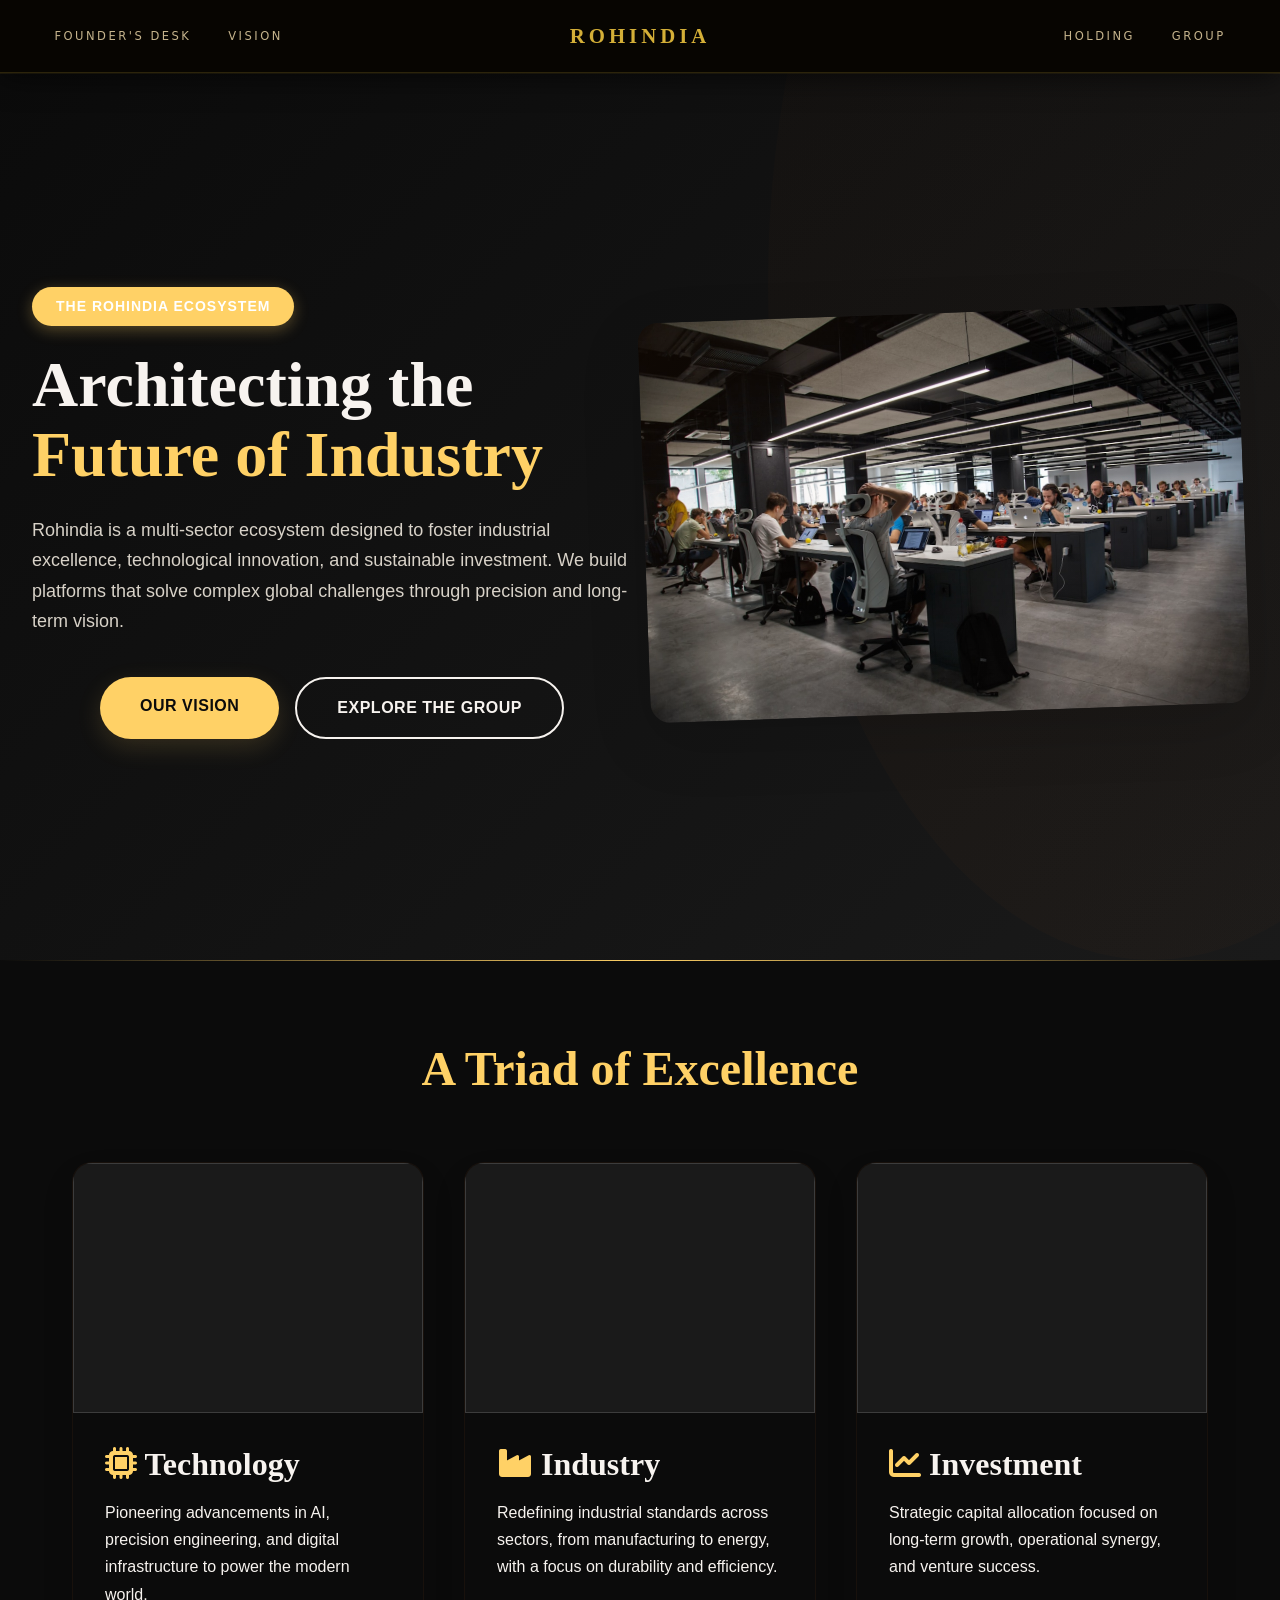
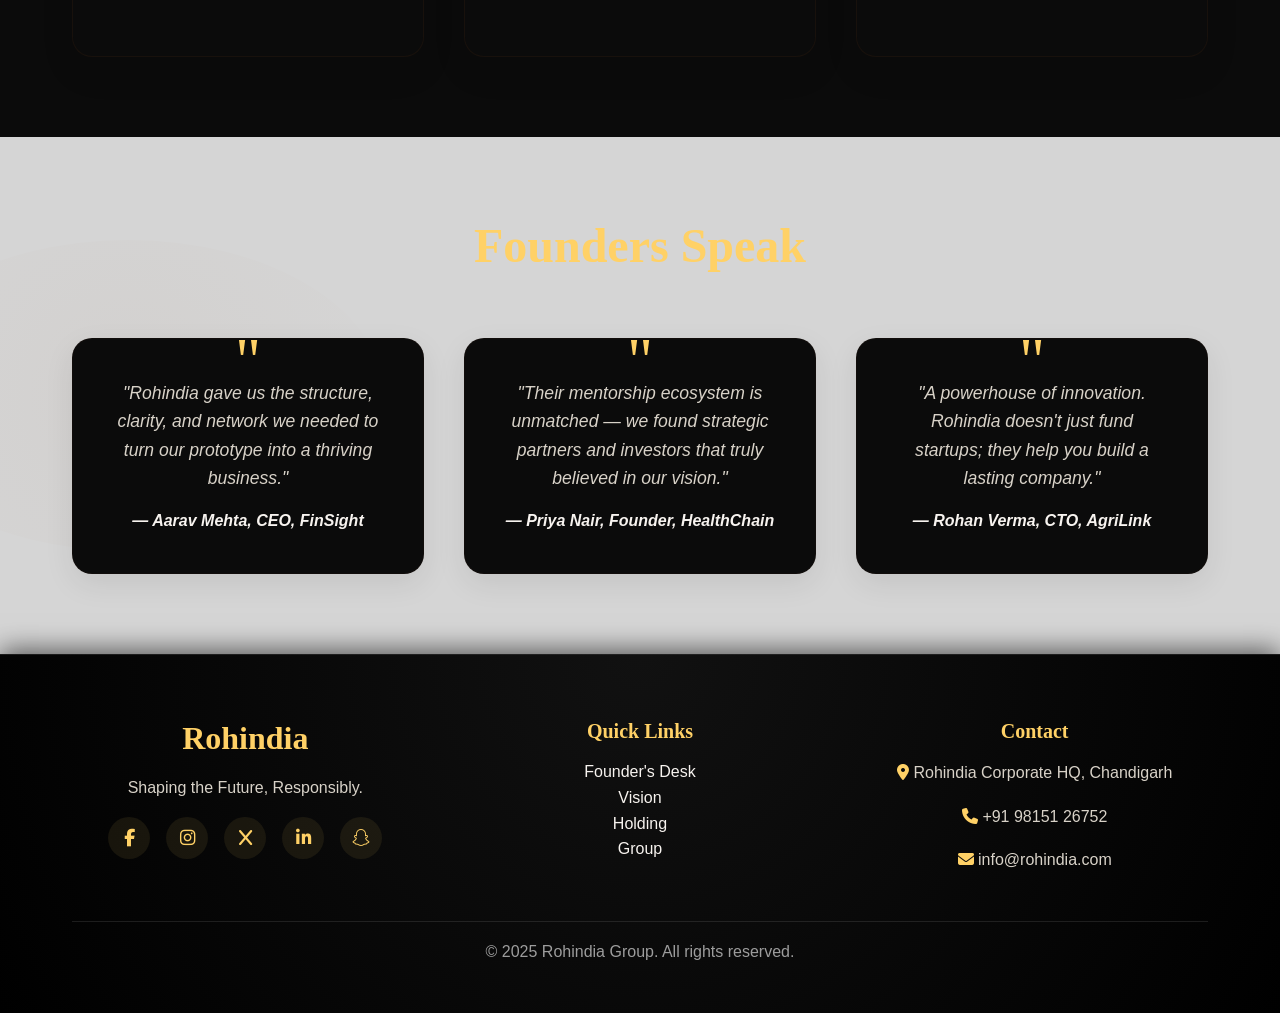
<file: index.html>
<!DOCTYPE html>
<html lang="en">
  <head>
    <meta charset="UTF-8" />
    <meta name="viewport" content="width=device-width, initial-scale=1.0" />
    <meta name="description" content="Rohindia - Innovation, Business & Ecosystem" />
    <meta name="keywords" content="Rohindia, startups, innovation, business, conglomerate" />
    <meta name="author" content="Rohindia" />
    <title>Rohindia - Startup Accelerator & Business Ecosystem</title>
    <link rel="stylesheet" href="css/styles.css" />
    <link rel="stylesheet" href="css/navbar.css" />
    <link rel="stylesheet" href="css/main_pages.css" />
    <link rel="stylesheet" href="https://cdnjs.cloudflare.com/ajax/libs/font-awesome/6.4.0/css/all.min.css" />
  </head>
  <body>
    <header class="header">
      <nav class="navbar" role="navigation" aria-label="Main navigation">
        <div class="nav-left">
          <a href="founders_desk.html" class="nav-link">Founder's Desk</a>
          <a href="vision.html" class="nav-link">Vision</a>
        </div>
        <div class="nav-center">
          <a href="index.html" class="logo" aria-label="Rohindia Home">
            <h1 class="nav-logo-text">Rohindia</h1>
          </a>
        </div>
        <div class="nav-right">
          <a href="https://rohindiaholdings.com" class="nav-link" target="_blank" rel="noopener noreferrer">Holding</a>
          <a href="https://rohindiagroup.com" class="nav-link" target="_blank" rel="noopener noreferrer">Group</a>
        </div>
        <div class="mobile-menu-toggle" aria-label="Toggle mobile menu">
          <span></span><span></span><span></span>
        </div>
      </nav>
      <div class="mobile-nav">
        <a href="founders_desk.html" class="mobile-nav-link">Founder's Desk</a>
        <a href="vision.html" class="mobile-nav-link">Vision</a>
        <a href="https://rohindiaholdings.com" class="mobile-nav-link" target="_blank" rel="noopener noreferrer">Holding</a>
        <a href="https://rohindiagroup.com" class="mobile-nav-link" target="_blank" rel="noopener noreferrer">Group</a>
      </div>
    </header>
    <main>
      <section class="modern-hero">
        <div class="hero-content">
          <div class="hero-badge">
            <span>The Rohindia Ecosystem</span>
          </div>
          <h1 class="hero-title">
            Architecting the
            <span class="accent-text">Future of Industry</span>
          </h1>
          <p class="hero-description">
            Rohindia is a multi-sector ecosystem designed to foster industrial excellence, technological innovation, and sustainable investment. We build platforms that solve complex global challenges through precision and long-term vision.
          </p>
          <div class="hero-actions">
            <a href="vision.html" class="cta-primary">Our Vision</a>
            <a href="https://rohindiagroup.com" class="cta-secondary" target="_blank" rel="noopener noreferrer">Explore the Group</a>
          </div>
        </div>
        <div class="hero-visual">
          <div class="coffee-image-wrapper">
            <img src="images/local/hero-team.jpg" alt="Luxury office skyscraper at dusk" class="hero-coffee-image">
            <div class="image-overlay"></div>
          </div>
        </div>
      </section>
      <section id="highlights" class="highlights highlights-section">
        <div class="container">
          <h2 class="section-title">A Triad of Excellence</h2>
          <div class="highlights-grid">
            <article class="highlight-card">
              <div class="card-image highlight-image-placeholder"></div>
              <div class="card-content">
                <h3><i class="fas fa-microchip"></i> Technology</h3>
                <p>Pioneering advancements in AI, precision engineering, and digital infrastructure to power the modern world.</p>
              </div>
            </article>
            <article class="highlight-card">
              <div class="card-image highlight-image-placeholder"></div>
              <div class="card-content">
                <h3><i class="fas fa-industry"></i> Industry</h3>
                <p>Redefining industrial standards across sectors, from manufacturing to energy, with a focus on durability and efficiency.</p>
              </div>
            </article>
            <article class="highlight-card">
              <div class="card-image highlight-image-placeholder"></div>
              <div class="card-content">
                <h3><i class="fas fa-chart-line"></i> Investment</h3>
                <p>Strategic capital allocation focused on long-term growth, operational synergy, and venture success.</p>
              </div>
            </article>
          </div>
        </div>
      </section>
      <section class="testimonials">
        <div class="container">
          <h2 class="section-title section-title-founders">Founders Speak</h2>
          <div class="testimonials-grid">
            <div class="testimonial-card">
              <blockquote>"Rohindia gave us the structure, clarity, and network we needed to turn our prototype into a thriving business."</blockquote>
              <cite>— Aarav Mehta, CEO, FinSight</cite>
            </div>
            <div class="testimonial-card">
              <blockquote>"Their mentorship ecosystem is unmatched — we found strategic partners and investors that truly believed in our vision."</blockquote>
              <cite>— Priya Nair, Founder, HealthChain</cite>
            </div>
            <div class="testimonial-card">
              <blockquote>"A powerhouse of innovation. Rohindia doesn't just fund startups; they help you build a lasting company."</blockquote>
              <cite>— Rohan Verma, CTO, AgriLink</cite>
            </div>
          </div>
        </div>
      </section>
    </main>
    <footer class="footer">
      <div class="container">
        <div class="footer-content">
          <div class="footer-section">
            <h3>Rohindia</h3>
            <p>Shaping the Future, Responsibly.</p>
            <div class="social-links">
              <a href="#" aria-label="Facebook"><i class="fab fa-facebook-f"></i></a>
              <a href="#" aria-label="Instagram"><i class="fab fa-instagram"></i></a>
              <a href="#" aria-label="Twitter"><i class="fab fa-x"></i></a>
              <a href="#" aria-label="LinkedIn"><i class="fab fa-linkedin-in"></i></a>
              <a href="#" aria-label="Snapchat"><i class="fab fa-snapchat"></i></a>
            </div>
          </div>
          <div class="footer-section">
            <h4>Quick Links</h4>
            <ul>
              <li><a href="founders_desk.html">Founder's Desk</a></li>
              <li><a href="vision.html">Vision</a></li>
              <li><a href="https://rohindiaholdings.com" target="_blank" rel="noopener noreferrer">Holding</a></li>
              <li><a href="https://rohindiagroup.com" target="_blank" rel="noopener noreferrer">Group</a></li>
            </ul>
          </div>
          <div class="footer-section">
            <h4>Contact</h4>
            <p><i class="fas fa-map-marker-alt"></i> Rohindia Corporate HQ, Chandigarh</p>
            <p><i class="fas fa-phone"></i> <a href="tel:+919815126752">+91 98151 26752</a></p>
            <p><i class="fas fa-envelope"></i> <a href="mailto:info@rohindia.com">info@rohindia.com</a></p>
          </div>
        </div>
        <div class="footer-bottom">
          <p>© 2025 Rohindia Group. All rights reserved.</p>
        </div>
      </div>
    </footer>
    <script src="js/main.js"></script>
  </body>
</html>
</file>
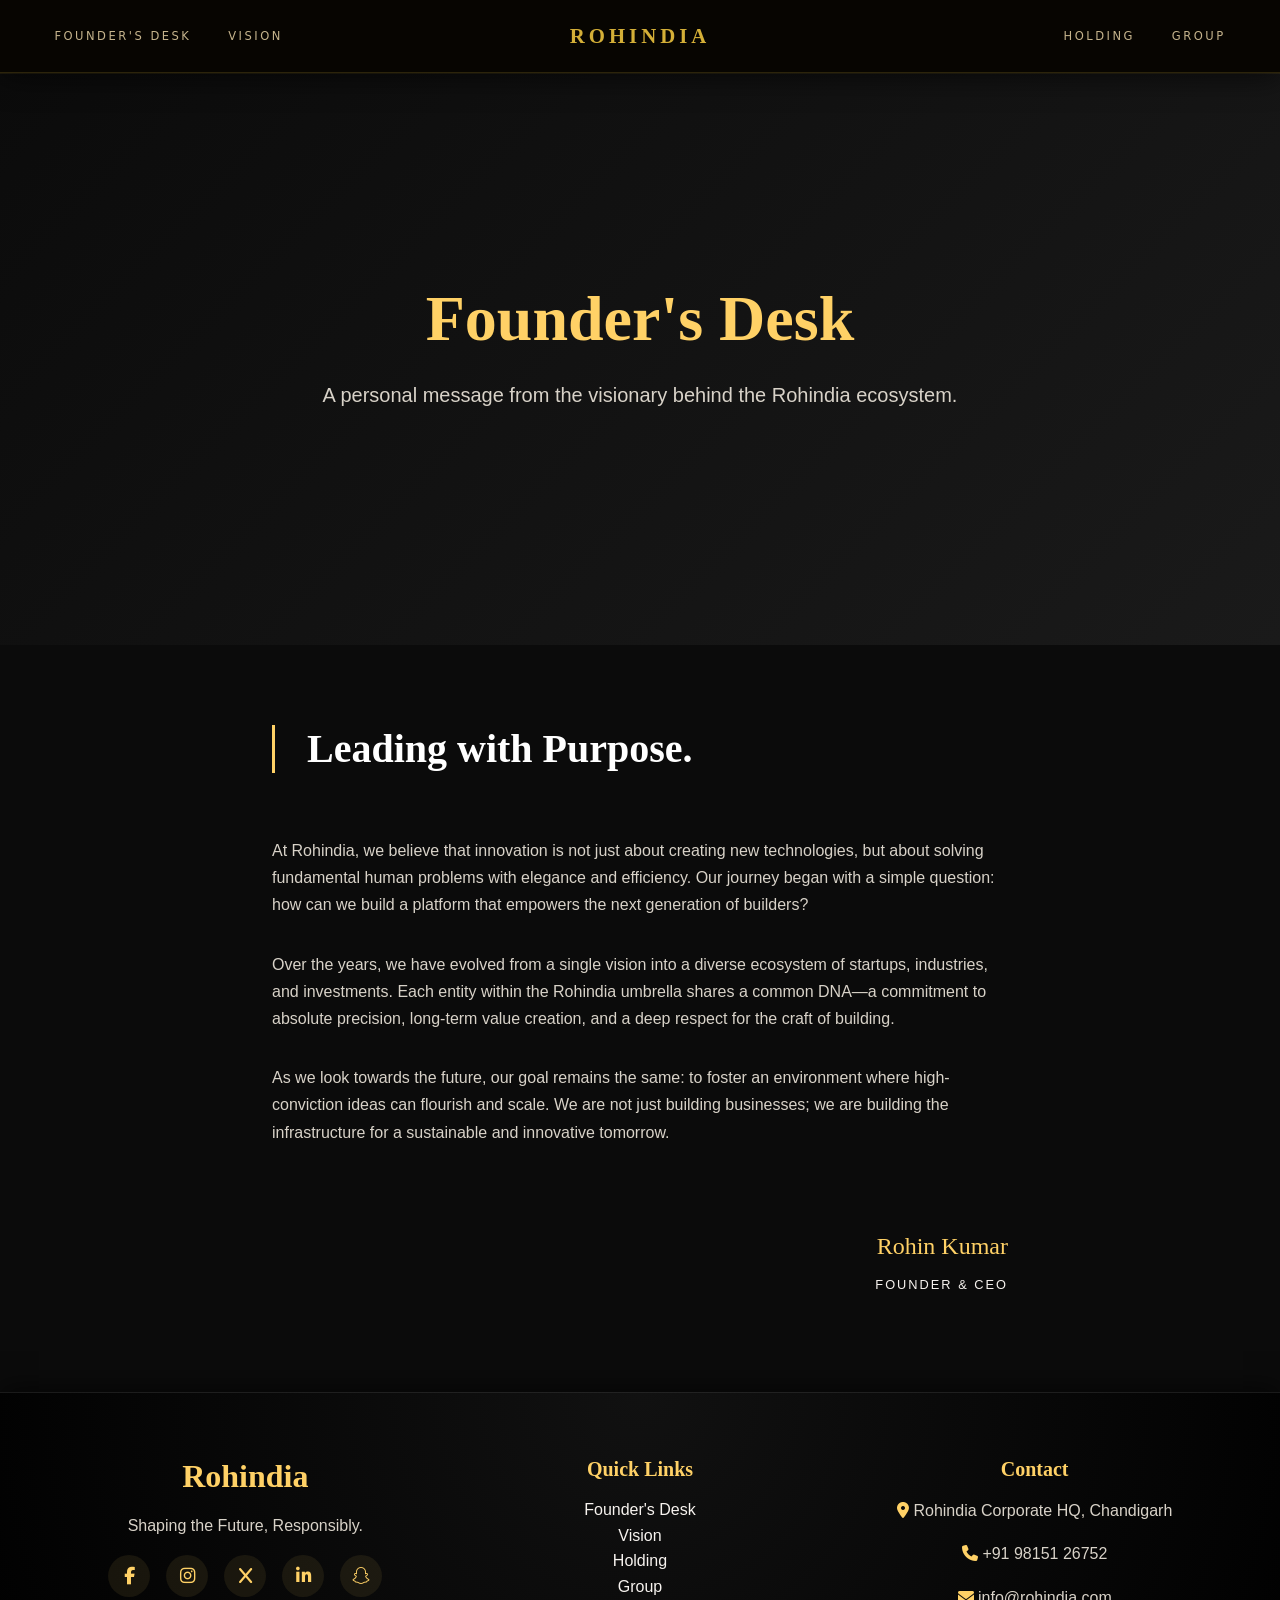
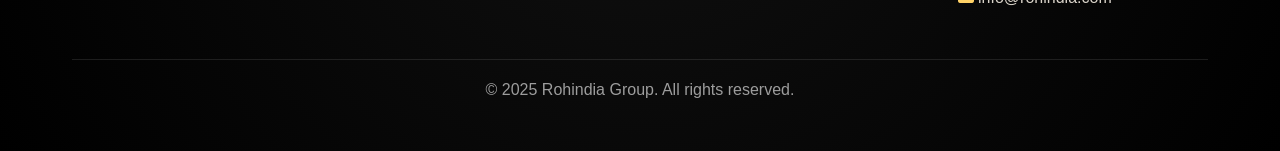
<file: founders_desk.html>
<!DOCTYPE html>
<html lang="en">
  <head>
    <meta charset="UTF-8" />
    <meta name="viewport" content="width=device-width, initial-scale=1.0" />
    <meta name="description" content="Founder's Desk - Rohindia" />
    <meta name="keywords" content="Rohindia, founder, CEO, message" />
    <title>Founder's Desk | Rohindia</title>
    <link rel="stylesheet" href="css/styles.css" />
    <link rel="stylesheet" href="css/navbar.css" />
    <link rel="stylesheet" href="css/main_pages.css" />
    <link rel="stylesheet" href="https://cdnjs.cloudflare.com/ajax/libs/font-awesome/6.4.0/css/all.min.css" />
  </head>
  <body>
    <header class="header">
      <nav class="navbar" role="navigation" aria-label="Main navigation">
        <div class="nav-left">
          <a href="founders_desk.html" class="nav-link">Founder's Desk</a>
          <a href="vision.html" class="nav-link">Vision</a>
        </div>
        <div class="nav-center">
          <a href="index.html" class="logo" aria-label="Rohindia Home">
            <h1 class="nav-logo-text">Rohindia</h1>
          </a>
        </div>
        <div class="nav-right">
          <a href="https://rohindiaholdings.com" class="nav-link" target="_blank" rel="noopener noreferrer">Holding</a>
          <a href="https://rohindiagroup.com" class="nav-link" target="_blank" rel="noopener noreferrer">Group</a>
        </div>
        <div class="mobile-menu-toggle" aria-label="Toggle mobile menu">
          <span></span><span></span><span></span>
        </div>
      </nav>
      <div class="mobile-nav">
        <a href="founders_desk.html" class="mobile-nav-link">Founder's Desk</a>
        <a href="vision.html" class="mobile-nav-link">Vision</a>
        <a href="https://rohindiaholdings.com" class="mobile-nav-link" target="_blank" rel="noopener noreferrer">Holding</a>
        <a href="https://rohindiagroup.com" class="mobile-nav-link" target="_blank" rel="noopener noreferrer">Group</a>
      </div>
    </header>
    <main>
      <section class="modern-page-hero">
        <div class="hero-content">
          <h1 class="hero-title">Founder's Desk</h1>
          <p class="hero-description">A personal message from the visionary behind the Rohindia ecosystem.</p>
        </div>
      </section>
      <section class="text-reveal-section">
        <div class="container text-reveal-container">
          <div class="reveal-heading-box">
            <h2 class="reveal-heading">Leading with Purpose.</h2>
          </div>
          <div class="reveal-content">
            <p>At Rohindia, we believe that innovation is not just about creating new technologies, but about solving fundamental human problems with elegance and efficiency. Our journey began with a simple question: how can we build a platform that empowers the next generation of builders?</p>
            <p>Over the years, we have evolved from a single vision into a diverse ecosystem of startups, industries, and investments. Each entity within the Rohindia umbrella shares a common DNA—a commitment to absolute precision, long-term value creation, and a deep respect for the craft of building.</p>
            <p>As we look towards the future, our goal remains the same: to foster an environment where high-conviction ideas can flourish and scale. We are not just building businesses; we are building the infrastructure for a sustainable and innovative tomorrow.</p>
          </div>
          <div class="founder-signature">
            <p class="signature-name">Rohin Kumar</p>
            <p class="signature-title">Founder & CEO</p>
          </div>
        </div>
      </section>
    </main>
    <footer class="footer">
      <div class="container">
        <div class="footer-content">
          <div class="footer-section">
            <h3>Rohindia</h3>
            <p>Shaping the Future, Responsibly.</p>
            <div class="social-links">
              <a href="#" aria-label="Facebook"><i class="fab fa-facebook-f"></i></a>
              <a href="#" aria-label="Instagram"><i class="fab fa-instagram"></i></a>
              <a href="#" aria-label="Twitter"><i class="fab fa-x"></i></a>
              <a href="#" aria-label="LinkedIn"><i class="fab fa-linkedin-in"></i></a>
              <a href="#" aria-label="Snapchat"><i class="fab fa-snapchat"></i></a>
            </div>
          </div>
          <div class="footer-section">
            <h4>Quick Links</h4>
            <ul>
              <li><a href="founders_desk.html">Founder's Desk</a></li>
              <li><a href="vision.html">Vision</a></li>
              <li><a href="https://rohindiaholdings.com" target="_blank" rel="noopener noreferrer">Holding</a></li>
              <li><a href="https://rohindiagroup.com" target="_blank" rel="noopener noreferrer">Group</a></li>
            </ul>
          </div>
          <div class="footer-section">
            <h4>Contact</h4>
            <p><i class="fas fa-map-marker-alt"></i> Rohindia Corporate HQ, Chandigarh</p>
            <p><i class="fas fa-phone"></i> <a href="tel:+919815126752">+91 98151 26752</a></p>
            <p><i class="fas fa-envelope"></i> <a href="mailto:info@rohindia.com">info@rohindia.com</a></p>
          </div>
        </div>
        <div class="footer-bottom">
          <p>© 2025 Rohindia Group. All rights reserved.</p>
        </div>
      </div>
    </footer>
    <script src="js/main.js"></script>
  </body>
</html>
</file>
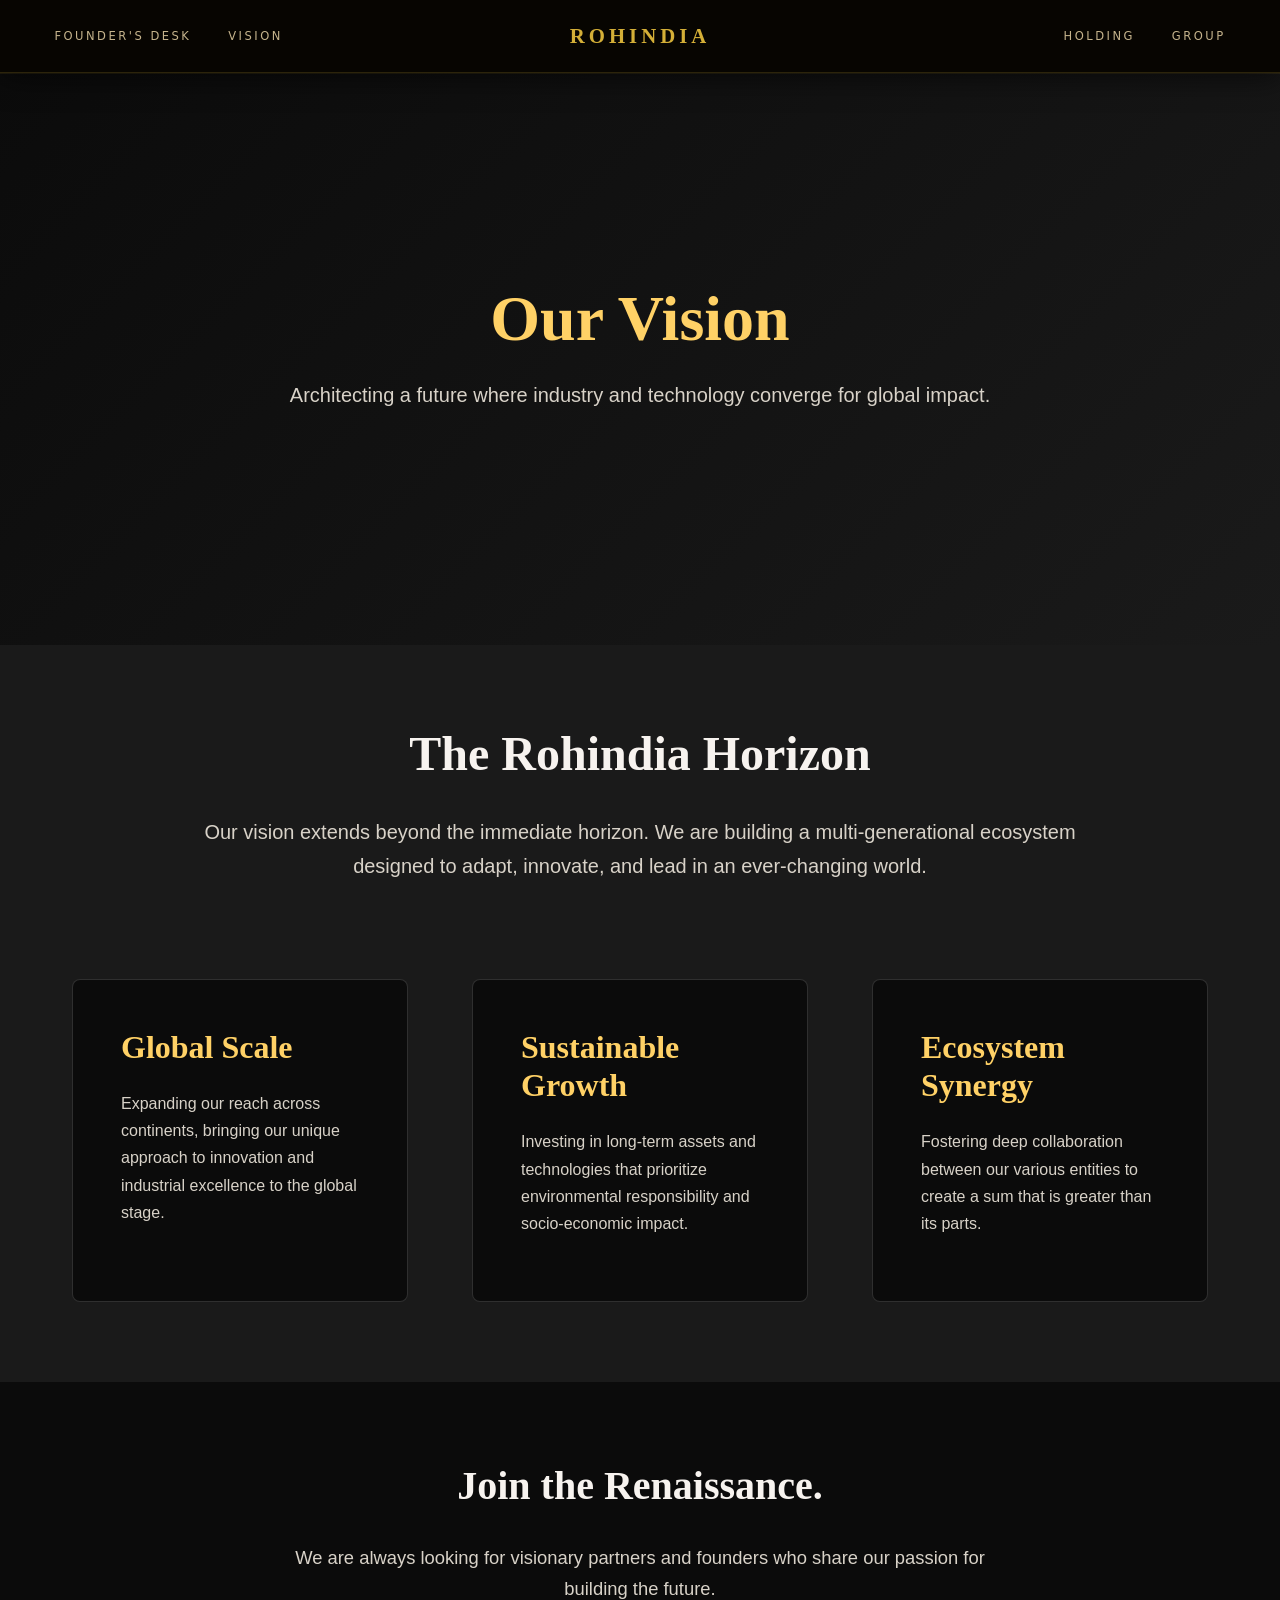
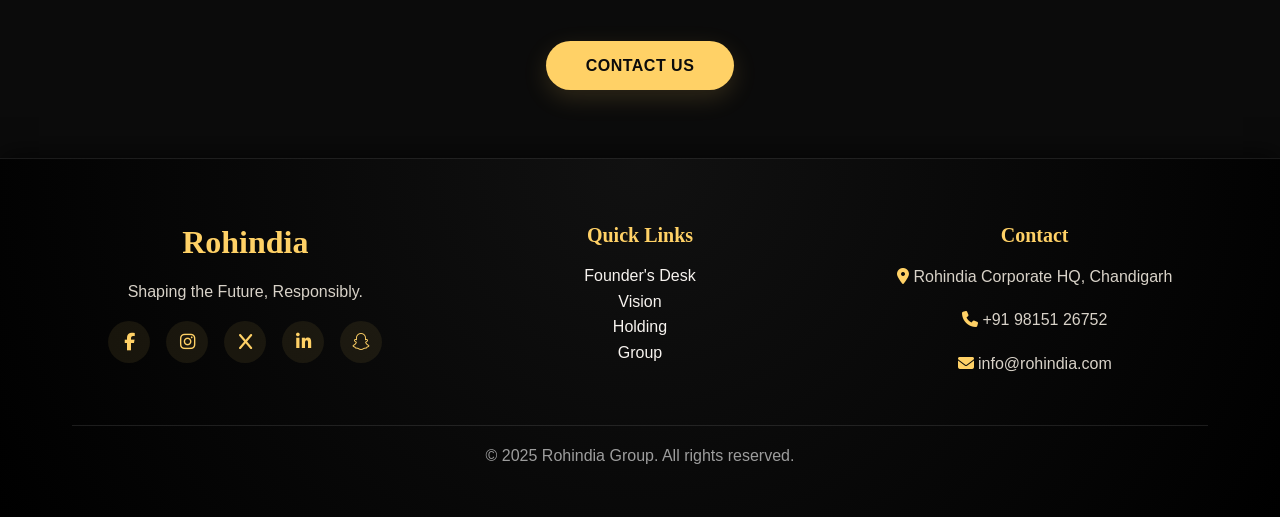
<file: vision.html>
<!DOCTYPE html>
<html lang="en">
  <head>
    <meta charset="UTF-8" />
    <meta name="viewport" content="width=device-width, initial-scale=1.0" />
    <meta name="description" content="Our Vision - Rohindia" />
    <meta name="keywords" content="Rohindia, vision, future, innovation" />
    <title>Our Vision | Rohindia</title>
    <link rel="stylesheet" href="css/styles.css" />
    <link rel="stylesheet" href="css/navbar.css" />
    <link rel="stylesheet" href="css/main_pages.css" />
    <link rel="stylesheet" href="https://cdnjs.cloudflare.com/ajax/libs/font-awesome/6.4.0/css/all.min.css" />
  </head>
  <body>
    <header class="header">
      <nav class="navbar" role="navigation" aria-label="Main navigation">
        <div class="nav-left">
          <a href="founders_desk.html" class="nav-link">Founder's Desk</a>
          <a href="vision.html" class="nav-link">Vision</a>
        </div>
        <div class="nav-center">
          <a href="index.html" class="logo" aria-label="Rohindia Home">
            <h1 class="nav-logo-text">Rohindia</h1>
          </a>
        </div>
        <div class="nav-right">
          <a href="https://rohindiaholdings.com" class="nav-link" target="_blank" rel="noopener noreferrer">Holding</a>
          <a href="https://rohindiagroup.com" class="nav-link" target="_blank" rel="noopener noreferrer">Group</a>
        </div>
        <div class="mobile-menu-toggle" aria-label="Toggle mobile menu">
          <span></span><span></span><span></span>
        </div>
      </nav>
      <div class="mobile-nav">
        <a href="founders_desk.html" class="mobile-nav-link">Founder's Desk</a>
        <a href="vision.html" class="mobile-nav-link">Vision</a>
        <a href="https://rohindiaholdings.com" class="mobile-nav-link" target="_blank" rel="noopener noreferrer">Holding</a>
        <a href="https://rohindiagroup.com" class="mobile-nav-link" target="_blank" rel="noopener noreferrer">Group</a>
      </div>
    </header>
    <main>
      <section class="modern-page-hero">
        <div class="hero-content">
          <h1 class="hero-title">Our Vision</h1>
          <p class="hero-description">Architecting a future where industry and technology converge for global impact.</p>
        </div>
      </section>
      <section class="vision-horizon-section">
        <div class="container">
          <div class="vision-intro">
            <h2>The Rohindia Horizon</h2>
            <p>Our vision extends beyond the immediate horizon. We are building a multi-generational ecosystem designed to adapt, innovate, and lead in an ever-changing world.</p>
          </div>
          <div class="vision-grid">
            <div class="vision-card">
              <h3>Global Scale</h3>
              <p>Expanding our reach across continents, bringing our unique approach to innovation and industrial excellence to the global stage.</p>
            </div>
            <div class="vision-card">
              <h3>Sustainable Growth</h3>
              <p>Investing in long-term assets and technologies that prioritize environmental responsibility and socio-economic impact.</p>
            </div>
            <div class="vision-card">
              <h3>Ecosystem Synergy</h3>
              <p>Fostering deep collaboration between our various entities to create a sum that is greater than its parts.</p>
            </div>
          </div>
        </div>
      </section>
      <section class="vision-cta-section">
        <div class="container vision-cta-container">
          <h2>Join the Renaissance.</h2>
          <p>We are always looking for visionary partners and founders who share our passion for building the future.</p>
          <a href="vision.html" class="cta-primary">Contact Us</a>
        </div>
      </section>
    </main>
    <footer class="footer">
      <div class="container">
        <div class="footer-content">
          <div class="footer-section">
            <h3>Rohindia</h3>
            <p>Shaping the Future, Responsibly.</p>
            <div class="social-links">
              <a href="#" aria-label="Facebook"><i class="fab fa-facebook-f"></i></a>
              <a href="#" aria-label="Instagram"><i class="fab fa-instagram"></i></a>
              <a href="#" aria-label="Twitter"><i class="fab fa-x"></i></a>
              <a href="#" aria-label="LinkedIn"><i class="fab fa-linkedin-in"></i></a>
              <a href="#" aria-label="Snapchat"><i class="fab fa-snapchat"></i></a>
            </div>
          </div>
          <div class="footer-section">
            <h4>Quick Links</h4>
            <ul>
              <li><a href="founders_desk.html">Founder's Desk</a></li>
              <li><a href="vision.html">Vision</a></li>
              <li><a href="https://rohindiaholdings.com" target="_blank" rel="noopener noreferrer">Holding</a></li>
              <li><a href="https://rohindiagroup.com" target="_blank" rel="noopener noreferrer">Group</a></li>
            </ul>
          </div>
          <div class="footer-section">
            <h4>Contact</h4>
            <p><i class="fas fa-map-marker-alt"></i> Rohindia Corporate HQ, Chandigarh</p>
            <p><i class="fas fa-phone"></i> <a href="tel:+919815126752">+91 98151 26752</a></p>
            <p><i class="fas fa-envelope"></i> <a href="mailto:info@rohindia.com">info@rohindia.com</a></p>
          </div>
        </div>
        <div class="footer-bottom">
          <p>© 2025 Rohindia Group. All rights reserved.</p>
        </div>
      </div>
    </footer>
    <script src="js/main.js"></script>
  </body>
</html>
</file>
<file: css/styles.css>
/**
 * Rohindia - Luxury Design System
 *
 * @format
 */

/* New Luxury Color Palette: Base White (60%), Vibrant Accent (30%), Soft Cream (10%) */

:root {
	/* 🎨 --- LUXURY GOLD-BLACK THEME --- */

	/* Core Colors */
	--color-base: #0b0b0b; /* Deep black base background */
	--color-accent: #ffd166; /* Golden highlight for CTAs, titles, and accents */
	--color-soft: #1a1a1a; /* Soft near-black for sections and containers */

	/* Typography Colors */
	--color-text: #f7f3ef; /* Off-white readable text */
	--color-text-light: #d8d2c8; /* Slightly muted white for secondary content */

	/* Border & Shadows */
	--color-border: rgba(255, 255, 255, 0.15); /* Subtle white border for cards/sections */
	--color-shadow: rgba(255, 209, 102, 0.15); /* Soft gold shadow glow */

	/* Font Families */
	--font-serif: 'Playfair Display', serif;
	--font-sans: 'Inter', sans-serif;

	/* Layout & Spacing */
	--section-padding: 5rem;
	--container-max-width: 1200px;

	/* Animation & Motion */
	--transition-smooth: all 0.3s cubic-bezier(0.25, 0.46, 0.45, 0.94);
	--transition-fast: all 0.2s ease;

	/* Thematic Backgrounds (for components like honeycomb, overlays, etc.) */
	--bg: #0b0b0b; /* Matches global black background */
	--center-size: 120px;
	--outer-size: 80px;
	--radius: 128px;
	--center-color: #ffd166; /* Center gold hex */
	--outer-color: #111111; /* Outer black contrast */

	/* Gradients & Depth */
	--gradient-overlay: radial-gradient(circle at center, rgba(0, 0, 0, 0.6) 0%, rgba(0, 0, 0, 0.95) 100%);
	--gradient-gold: linear-gradient(90deg, #ffcc4d, #ffd166, #ffb84d);
	--gradient-dark: linear-gradient(135deg, #0b0b0b, #1a1a1a 40%, #000 100%);
}

/* Reset & Base Styles */
* {
	margin: 0;
	padding: 0;
	box-sizing: border-box;
}

html {
	scroll-behavior: smooth;
	font-size: 16px;
}

body {
	font-family: var(--font-sans);
	line-height: 1.6;
	color: var(--color-text);
	background-color: var(--color-base);
	font-weight: 400;
}

/* Typography */
h1,
h2,
h3,
h4,
h5,
h6 {
	font-family: var(--font-serif);
	font-weight: 600;
	line-height: 1.2;
	margin-bottom: 1rem;
}

h1 {
	font-size: clamp(2.5rem, 5vw, 4rem);
}
h2 {
	font-size: clamp(2rem, 4vw, 3rem);
}
h3 {
	font-size: clamp(1.5rem, 3vw, 2rem);
}
h4 {
	font-size: 1.25rem;
}

p {
	margin-bottom: 1rem;
	font-size: 1rem;
	line-height: 1.7;
}

a {
	text-decoration: none !important;
	color: inherit;
	transition: var(--transition-fast);
}

/* Container & Layout */
.container {
	max-width: var(--container-max-width);
	margin: 0 auto;
	padding: 0 2rem;
}

.section-title {
	text-align: center;
	margin-bottom: 3rem;
	color: var(--color-text);
}

/* Spacing for fixed header */
main {
	padding-top: 60px;
}

/* Modern Hero Sectio */
.modern-hero {
	display: grid;
	grid-template-columns: 1fr 1fr;
	align-items: center;
	min-height: 100vh;
	padding: 4rem 2rem 4rem;
	background: linear-gradient(135deg, var(--color-base) 0%, var(--color-soft) 100%);
	position: relative;
	overflow: hidden;
}

.modern-hero::before {
	content: '';
	position: absolute;
	top: -50%;
	right: -20%;
	width: 60%;
	height: 150%;
	background: linear-gradient(45deg, rgba(139, 69, 19, 0.05), transparent);
	border-radius: 50%;
	z-index: 1;
}

.hero-content {
	z-index: 2;
	position: relative;
	max-width: 600px;
}

.hero-badge {
	display: inline-block;
	padding: 0.5rem 1.5rem;
	background: var(--color-accent);
	color: white;
	border-radius: 50px;
	font-size: 0.875rem;
	font-weight: 600;
	text-transform: uppercase;
	letter-spacing: 1px;
	margin-bottom: 1.5rem;
	box-shadow: 0 4px 15px rgba(255, 209, 102, 0.3);
}

.hero-title {
	font-size: clamp(2.5rem, 5vw, 4.5rem);
	font-weight: 700;
	line-height: 1.1;
	margin-bottom: 1.5rem;
	color: var(--color-text);
}

.accent-text {
	color: var(--color-accent);
	display: block;
	font-weight: 600;
}

.hero-description {
	font-size: 1.125rem;
	line-height: 1.7;
	color: var(--color-text-light);
	margin-bottom: 2.5rem;
}

.hero-actions {
	display: flex;
	gap: 1rem;
	flex-wrap: wrap;
	justify-content: center;
	margin-top: 2rem;
}

.modern-page-hero .hero-actions {
	justify-content: center;
}

.cta-primary {
	background: var(--color-accent);
	color: var(--color-base);
	padding: 1rem 2.5rem;
	border: none;
	border-radius: 50px;
	font-weight: 600;
	font-size: 1rem;
	cursor: pointer;
	transition: all 0.3s ease;
	box-shadow: 0 8px 25px var(--color-shadow);
	text-transform: uppercase;
	letter-spacing: 0.5px;
}
.section-title {
	color: var(--center-color);
}
/* .section-title-1 {
    position: relative;
    display: inline-block;
    padding-bottom: 10px;
}

.section-title-1::after {
    content: "";
    position: absolute;
    left: 10%;
    bottom: 0;
    width: 80%;
    height: 4px;
    background: black;
    border-radius: 100px;
    transform: skewX(-20deg);
} */

i {
	color: var(--center-color);
}
.benefit-card > h3 {
	color: var(--color-text);
}
.cta-primary:hover {
	background: var(--color-text);
	transform: translateY(-2px);
	box-shadow: 0 12px 35px rgba(62, 39, 35, 0.4);
}

.cta-secondary {
	background: transparent;
	color: var(--color-text);
	padding: 1rem 2.5rem;
	border: 2px solid var(--color-text);
	border-radius: 50px;
	font-weight: 600;
	font-size: 1rem;
	cursor: pointer;
	transition: all 0.3s ease;
	text-transform: uppercase;
	letter-spacing: 0.5px;
}

.cta-secondary:hover {
	background: var(--color-text);
	color: var(--color-base);
	transform: translateY(-2px);
	box-shadow: 0 8px 25px rgba(62, 39, 35, 0.2);
}

.hero-visual {
	position: relative;
	z-index: 2;
	display: flex;
	justify-content: center;
	align-items: center;
}

.coffee-image-wrapper {
	position: relative;
	border-radius: 20px;
	overflow: hidden;
	box-shadow: 0 20px 60px rgba(0, 0, 0, 0.15);
	transform: rotate(-2deg);
	transition: transform 0.5s ease;
}

.coffee-image-wrapper:hover {
	transform: scale(1.02);
}

.hero-coffee-image {
	width: 100%;
	height: 400px;
	object-fit: cover;
	display: block;
}

.image-overlay {
	position: absolute;
	top: 0;
	left: 0;
	right: 0;
	bottom: 0;
	background: linear-gradient(135deg, rgba(139, 69, 19, 0.1), transparent 50%, rgba(62, 39, 35, 0.1));
	pointer-events: none;
}

.floating-element {
	position: absolute;
	top: -20px;
	right: -30px;
	background: var(--color-base);
	padding: 1rem 1.5rem;
	border-radius: 15px;
	box-shadow: 0 10px 30px rgba(0, 0, 0, 0.15);
	font-weight: 600;
	color: var(--color-text);
	font-size: 0.875rem;
	text-transform: uppercase;
	letter-spacing: 1px;
	transform: rotate(8deg);
	animation: float 3s ease-in-out infinite;
}

@keyframes float {
	0%,
	100% {
		transform: rotate(8deg) translateY(0px);
	}
	50% {
		transform: rotate(8deg) translateY(-10px);
	}
}

/* Mobile Navigation Styles */
@media (max-width: 968px) {
	.nav-left,
	.nav-right {
		display: none;
	}

	.mobile-menu-toggle {
		display: flex;
	}

	.mobile-nav.active {
		display: block;
		background: rgba(255, 255, 255, 0.95);
		-webkit-backdrop-filter: blur(20px);
		backdrop-filter: blur(20px);
		border-top: 1px solid rgba(224, 224, 224, 0.3);
		box-shadow: 0 4px 20px rgba(0, 0, 0, 0.1);
	}

	.mobile-nav-link {
		color: var(--color-text);
		font-weight: 600;
		text-transform: uppercase;
		letter-spacing: 0.5px;
		font-size: 0.9rem;
		transition: all 0.3s ease;
	}

	.mobile-nav-link:hover {
		color: var(--color-accent);
		background: rgba(139, 69, 19, 0.05);
	}
}

/* Responsive Design for Modern Hero */
@media (max-width: 968px) {
	.modern-hero {
		grid-template-columns: 1fr;
		gap: 3rem;
		text-align: center;
		padding: 2rem 1rem 2rem;
		min-height: 90vh;
	}

	.hero-visual {
		order: -1;
	}

	.coffee-image-wrapper {
		max-width: 400px;
		margin: 0 auto;
	}

	.hero-coffee-image {
		height: 350px;
	}

	.floating-element {
		top: -15px;
		right: -15px;
		padding: 0.75rem 1rem;
		font-size: 0.75rem;
	}

	.hero-actions {
		justify-content: center;
	}

	/* Move floating element inside visible hero area on tablet/mobile */
	.floating-element {
		top: 10px; /* push down so header doesn't clip it */
		right: 8px; /* keep inside viewport */
		transform: rotate(4deg) !important;
		font-size: 0.8rem;
		padding: 0.6rem 0.9rem;
	}

	/* Lower the hero image slightly on tablet/mobile so the floating badge sits at the top-right of the image */
	.coffee-image-wrapper {
		transform: translateY(36px) rotate(-2deg);
	}

	.hero-visual {
		overflow: visible; /* ensure the shifted image and floating badge remain visible */
	}

	/* Disable hover animation on touch/smaller screens */
	.coffee-image-wrapper,
	.coffee-image-wrapper:hover {
		transform: translateY(36px) rotate(-2deg) !important;
		transition: none !important;
	}
}

@media (max-width: 640px) {
	.hero-actions {
		flex-direction: column;
		align-items: center;
	}

	.cta-primary,
	.cta-secondary {
		width: 100%;
		max-width: 280px;
	}

	.hero-coffee-image {
		height: 300px;
	}
}

/* Prevent fixed navbar from overlapping hero on small/mobile screens */
/* Simple, reliable spacing for fixed header on small screens */
@media (max-width: 768px) {
	main {
		margin-top: 80px; /* ensure there's room under the fixed header for hero/content */
	}
}

/* Hero sits before main in the DOM — ensure the hero itself is pushed down on small screens */
@media (max-width: 768px) {
	.modern-hero {
		margin-top: 80px; /* simple reliable spacing so header doesn't overlap the hero */
	}
}

/* Also cover the intermediate tablet range where you reported overlap (769px - 968px) */
@media (min-width: 769px) and (max-width: 968px) {
	.modern-hero,
	main {
		margin-top: 80px;
	}
}

/* Modern Page Hero (for About, Shop, Explore, Connect) */
.modern-page-hero {
	position: relative;
	display: flex;
	align-items: center;
	justify-content: center;
	min-height: 65vh; /* slightly reduced to tighten the hero area */
	padding: 3rem 2rem 3rem; /* reduced vertical padding */
	text-align: center;
	overflow: hidden;
	background: linear-gradient(135deg, var(--color-base) 0%, var(--color-soft) 100%);
}
.modern-page-hero.business {
	background: none;
}
/* Ensure specific page hero variants don't get offset by page-specific CSS */
.connect-hero,
.about-hero,
.explore-hero,
.shop-hero {
	margin: 0;
	padding: 0; /* inherit spacing from .modern-page-hero */
	align-items: center;
}

.modern-page-hero .hero-content {
	z-index: 2;
	position: relative;
	max-width: 800px;
}

.modern-page-hero .hero-title {
	font-size: clamp(2.5rem, 5vw, 4rem);
	font-weight: 700;
	line-height: 1.1;
	margin-bottom: 1.5rem;
	color: var(--Color-Accent, var(--color-accent));
}

.modern-page-hero .hero-description {
	font-size: 1.25rem;
	line-height: 1.6;
	color: var(--color-text-light);
	margin-bottom: 2rem;
}

.modern-page-hero .hero-background {
	position: absolute;
	top: 0;
	left: 0;
	width: 100%;
	height: 100%;
	opacity: 0.1;
	z-index: 1;
}

/* Page-specific hero backgrounds */
.about-bg {
	background: radial-gradient(circle at 30% 70%, var(--color-accent), transparent 50%), radial-gradient(circle at 70% 30%, var(--color-text), transparent 50%);
}
\\ .connect-bg {
	background: conic-gradient(from 45deg, var(--color-accent), var(--color-text), var(--color-accent));
}

.shop-bg {
	background: linear-gradient(135deg, var(--color-accent) 0%, var(--color-text) 50%, var(--color-accent) 100%);
}

/* Responsive design for modern page hero */
@media (max-width: 768px) {
	.modern-page-hero {
		min-height: 60vh; /* reduce on tablet */
		padding: 1.5rem 1rem 2.5rem;
	}

	.modern-page-hero .hero-title {
		font-size: clamp(2rem, 8vw, 3rem);
	}

	.modern-page-hero .hero-description {
		font-size: 1.125rem;
	}
}

/* Ensure proper spacing for all page sections */
.story-section,
.timeline-section,
.values-section,
.featured-article,
.blog-section,
.contact-section,
.location-section,
.newsletter-section,
.shop-intro,
.shopify-section,
.shop-benefits {
	margin-top: 0;
	padding-top: var(--section-padding);
}

/* Make sure first sections after hero have proper spacing */
.modern-page-hero + section {
	margin-top: 0;
}

/* Update existing page sections for consistency */
.page-hero {
	display: none; /* Hide old hero styles */
}

/* Ensure all sections work with the new navbar */
section:first-of-type {
	padding-top: 70px;
}

.page-hero {
	height: 60vh;
	min-height: 500px;
}

.hero-background,
.parallax-bg {
	position: absolute;
	top: 0;
	left: 0;
	width: 100%;
	height: 120%;
	background-size: cover;
	background-position: center;
	background-attachment: fixed;
	z-index: -1;
}

.hero-background {
	/* simplified background: remove embedded SVG box art for a cleaner hero */
	background: linear-gradient(135deg, rgba(44, 24, 16, 0.45), rgba(139, 69, 19, 0.06));
}

.about-bg {
	/* remove SVG shapes and use a subtle radial highlight */
	background: radial-gradient(circle at 60% 40%, rgba(139, 69, 19, 0.18), transparent 30%), linear-gradient(135deg, rgba(44, 24, 16, 0.35), rgba(139, 69, 19, 0.05));
}

.explore-bg {
	background: linear-gradient(135deg, rgba(0, 0, 0, 0.7), rgba(0, 0, 0, 0.7)), url('../images/local/innovation-1.jpg');
    background-size: cover;
    background-position: center;
}

.corporate-gradient {
    background: linear-gradient(135deg, #0f0f0f 0%, #1a1a1a 100%);
}

.corporate-feature {
    padding: 6rem 0;
}

.featured-card {
    display: grid;
    grid-template-columns: 1fr 1fr;
    gap: 0;
    background: #111;
    border-radius: 20px;
    overflow: hidden;
    border: 1px solid rgba(255, 255, 255, 0.08);
    box-shadow: 0 20px 40px rgba(0, 0, 0, 0.4);
}

.featured-image {
    min-height: 400px;
}

.corporate-feature-img {
    background-image: url('../images/local/business-1.jpg');
    background-size: cover;
    background-position: center;
}

.corporate-img-1 {
    background-image: url('../images/local/business-2.jpg');
    background-size: cover;
    background-position: center;
}

.corporate-img-2 {
    background-image: url('../images/local/innovation-1.jpg');
    background-size: cover;
    background-position: center;
}

.corporate-img-3 {
    background-image: url('../images/local/ecology.jpg');
    background-size: cover;
    background-position: center;
}

.corporate-img-4 {
    background-image: url('../images/local/growth.jpg');
    background-size: cover;
    background-position: center;
}

.corporate-img-5 {
    background-image: url('../images/local/heka.jpg');
    background-size: cover;
    background-position: center;
}

.corporate-img-6 {
    background-image: url('../images/local/hero-team.jpg');
    background-size: cover;
    background-position: center;
}

.shop-bg {
	/* remove embedded rectangle SVG; keep a warm gradient */
	background: linear-gradient(135deg, rgba(139, 69, 19, 0.28), rgba(44, 24, 16, 0.06));
}

.connect-bg {
	/* simplified connect hero background */
	background: linear-gradient(135deg, rgba(139, 69, 19, 0.32), rgba(44, 24, 16, 0.08));
}

/* Buttons */
.cta-button,
.submit-btn,
.product-btn,
.read-more-btn {
	background: var(--color-accent);
	color: var(--color-base);
	padding: 1rem 2rem;
	border: none;
	border-radius: 30px;
	font-weight: 600;
	font-size: 1rem;
	cursor: pointer;
	transition: var(--transition-smooth);
	text-transform: uppercase;
	letter-spacing: 1px;
	box-shadow: 0 4px 15px var(--color-shadow);
}
.submit-container {
	display: flex;
	justify-content: center;
	align-items: center;
}
.cta-button:hover,
.submit-btn:hover,
.product-btn:hover,
.read-more-btn:hover {
	background: var(--color-text);
	color: var(--color-base);
	transform: translateY(-2px);
	box-shadow: 0 6px 20px var(--color-shadow);
}

/* Cards & Grid Layouts */
.highlights {
	padding: var(--section-padding) 0;
	background: linear-gradient(135deg, var(--color-soft) 0%, var(--color-base) 100%);
	position: relative;
}

.highlights::before {
	content: '';
	position: absolute;
	top: 0;
	left: 0;
	right: 0;
	height: 1px;
	background: linear-gradient(90deg, transparent, var(--color-accent), transparent);
}

.highlights-grid {
	display: grid;
	grid-template-columns: repeat(auto-fit, minmax(320px, 1fr));
	gap: 2.5rem;
	margin-top: 4rem;
}

.highlight-card {
	background: var(--color-base);
	border-radius: 20px;
	overflow: hidden;
	box-shadow: 0 15px 35px rgba(0, 0, 0, 0.08);
	transition: all 0.4s cubic-bezier(0.25, 0.46, 0.45, 0.94);
	border: 1px solid rgba(139, 69, 19, 0.1);
	position: relative;
}

.highlight-card::before {
	content: '';
	position: absolute;
	top: 0;
	left: 0;
	right: 0;
	height: 4px;
	background: linear-gradient(90deg, var(--color-accent), var(--color-text));
	transform: scaleX(0);
	transition: transform 0.3s ease;
	transform-origin: left;
}

.highlight-card:hover::before {
	transform: scaleX(1);
}

.highlight-card:hover {
	transform: translateY(-15px) scale(1.02);
	box-shadow: 0 25px 50px rgba(0, 0, 0, 0.15);
}

.card-image {
    height: 250px;
    background-size: cover;
    background-position: center;
    background-repeat: no-repeat;
}

.premium-blends {
    background: linear-gradient(rgba(139, 69, 19, 0.3), rgba(139, 69, 19, 0.5)),
        url('../images/local/innovation-1.jpg');
    background-size: cover;
    background-position: center;
    background-repeat: no-repeat;
}

.ambience {
	background: linear-gradient(rgba(139, 69, 19, 0.2), rgba(139, 69, 19, 0.4)), url('../images/local/ecology.jpg');
	background-size: cover;
	background-position: center;
}

.craftsmanship {
	background: linear-gradient(rgba(139, 69, 19, 0.3), rgba(139, 69, 19, 0.5)),
		url('../images/local/growth.jpg');
	background-size: cover;
	background-position: center;
}

.card-content {
	padding: 2rem;
}

.card-content h3 {
	color: var(--color-text);
	margin-bottom: 1rem;
}

/* Testimonials */
.testimonials {
	padding: var(--section-padding) 0;
	background: #d5d5d5;
	position: relative;
}

.testimonials::before {
	content: '';
	position: absolute;
	top: 20%;
	left: -10%;
	width: 40%;
	height: 60%;
	background: radial-gradient(circle, rgba(139, 69, 19, 0.03), transparent);
	border-radius: 50%;
}

.testimonials-grid {
	display: grid;
	grid-template-columns: repeat(auto-fit, minmax(320px, 1fr));
	gap: 2.5rem;
	margin-top: 4rem;
}

.testimonial-card {
	background: var(--color-base);
	padding: 2.5rem;
	border-radius: 20px;
	text-align: center;
	box-shadow: 0 10px 30px rgba(0, 0, 0, 0.08);
	position: relative;
	border: 1px solid rgba(139, 69, 19, 0.05);
	transition: all 0.3s ease;
}

.testimonial-card:hover {
	transform: translateY(-5px);
	box-shadow: 0 20px 40px rgba(0, 0, 0, 0.12);
}

.testimonial-card::before {
	content: '"';
	position: absolute;
	top: -10px;
	left: 50%;
	transform: translateX(-50%);
	font-size: 4rem;
	color: var(--color-accent);
	font-family: var(--font-serif);
	line-height: 1;
}

.testimonial-card blockquote {
	font-style: italic;
	font-size: 1.1rem;
	margin-bottom: 1rem;
	color: var(--color-text-light);
}

.testimonial-card cite {
	font-weight: 600;
	color: var(--color-text);
}

/* Story Section (About Page) */
.story-section {
	padding: var(--section-padding) 0;
}

.story-content {
	display: grid;
	grid-template-columns: 1fr 1fr;
	gap: 4rem;
	align-items: center;
}

.story-text h2 {
	margin-bottom: 2rem;
}

.story-image {
	height: 400px;
	border-radius: 15px;
	overflow: hidden;
}

.image-placeholder {
	width: 100%;
	height: 100%;
	background: linear-gradient(rgba(139, 69, 19, 0.2), rgba(139, 69, 19, 0.4)),
		url('../images/local/user-1.jpg');
	background-size: cover;
	background-position: center;
	display: flex;
	align-items: center;
	justify-content: center;
	color: var(--color-base);
	font-weight: 600;
}

.founder-image {
	background: linear-gradient(rgba(139, 69, 19, 0.2), rgba(139, 69, 19, 0.4)),
		url('../images/local/coffee-1.jpg');
	background-size: cover;
	background-position: center;
}

/* Blog and Article Images */
/* Product images for shop page */
.image-placeholder.product-1 {
	background: url('../images/local/premium-blends.jpg') !important;
	background-size: cover !important;
	background-position: center !important;
}

.image-placeholder.product-2 {
	background: url('../images/local/ambience.jpg') !important;
	background-size: cover !important;
	background-position: center !important;
}

.image-placeholder.product-3 {
	background: url('../images/local/craftsmanship.jpg') !important;
	background-size: cover !important;
	background-position: center !important;
}

.image-placeholder.product-4 {
	background: url('../images/local/social-impact.jpg') !important;
	background-size: cover !important;
	background-position: center !important;
}

/* Additional Blog/Article Images */
.blog-img-1 {
	background-image: url('../images/local/style-1.jpg');
	background-size: cover;
	background-position: center;
}

.blog-img-2 {
	background-image: url('../images/local/style-2.jpg');
	background-size: cover;
	background-position: center;
}

.blog-img-3 {
	background-image: url('../images/local/style-3.jpg');
	background-size: cover;
	background-position: center;
}

.blog-img-4 {
	background-image: url('../images/local/style-4.jpg');
	background-size: cover;
	background-position: center;
}

.blog-img-5 {
	background-image: url('../images/local/style-5.jpg');
	background-size: cover;
	background-position: center;
}

.blog-img-6 {
	background-image: url('../images/local/style-6.jpg');
	background-size: cover;
	background-position: center;
}

/* Featured image for explore page - Ethiopian Single-Origin Coffee */
.featured-img {
	background-image: url('../images/local/style-7.jpg');
	background-size: cover;
	background-position: center;
}

/* Timeline */
.timeline-section {
	padding: var(--section-padding) 0;
	background: var(--color-soft);
}

.timeline {
	position: relative;
	max-width: 800px;
	margin: 0 auto;
}

.timeline::after {
	content: '';
	position: absolute;
	width: 2px;
	background: var(--color-accent);
	top: 0;
	bottom: 0;
	left: 50%;
	margin-left: -1px;
}

.timeline-item {
	padding: 10px 40px;
	position: relative;
	background: inherit;
	width: 50%;
}

.timeline-item:nth-child(odd) {
	left: 0;
}

.timeline-item:nth-child(even) {
	left: 50%;
}

.timeline-year {
	background: var(--color-accent);
	color: var(--color-base);
	padding: 0.5rem 1rem;
	border-radius: 20px;
	font-weight: 600;
	display: inline-block;
	margin-bottom: 1rem;
}

.timeline-content {
	background: var(--color-base);
	padding: 2rem;
	border-radius: 15px;
	box-shadow: 0 5px 20px rgba(0, 0, 0, 0.1);
}

/* Values Grid */
.values-section {
	padding: var(--section-padding) 0;
}

.values-grid {
	display: grid;
	grid-template-columns: repeat(auto-fit, minmax(250px, 1fr));
	gap: 2rem;
	margin-top: 3rem;
}

.value-card {
	background: var(--color-soft);
	padding: 2rem;
	border-radius: 15px;
	text-align: center;
	transition: var(--transition-smooth);
}

.value-card:hover {
	transform: translateY(-5px);
	box-shadow: 0 10px 25px rgba(0, 0, 0, 0.1);
}

/* Blog Grid (Explore Page) */
.featured-article {
	padding: var(--section-padding) 0;
}

.featured-card {
	display: grid;
	grid-template-columns: 1fr 1fr;
	gap: 3rem;
	align-items: center;
	background: var(--color-base);
	border-radius: 20px;
	overflow: hidden;
	box-shadow: 0 10px 30px rgba(0, 0, 0, 0.1);
}

.featured-image {
	height: 320px;
}

.featured-content {
	padding: 1.25rem;
}

/* Reduce featured section title and subtitle sizes to make the block more compact */
.featured-content h2 {
	font-size: 1.75rem; /* averaged up between global and previous featured size */
	line-height: 1.2;
	margin-bottom: 0.75rem;
}

.featured-content p {
	font-size: 0.98rem; /* slightly larger to balance with title */
	color: var(--color-text-light);
	margin-bottom: 1rem;
}

@media (max-width: 640px) {
	.featured-content h2 {
		font-size: 1.5rem;
	}

	.featured-content p {
		font-size: 0.95rem;
	}
}

.article-category {
	background: var(--color-accent);
	color: var(--color-base);
	padding: 0.45rem 0.9rem;
	border-radius: 20px;
	font-size: 0.85rem;
	font-weight: 600;
	text-transform: uppercase;
	letter-spacing: 1px;
	display: inline-block;
	margin-bottom: 0.65rem; /* slightly reduced gap */
}

@media (max-width: 640px) {
	.article-category {
		margin-bottom: 0.55rem;
		padding: 0.36rem 0.72rem;
		font-size: 0.8rem;
	}
}

.article-meta {
	display: flex;
	gap: 1rem;
	margin: 1rem 0;
	font-size: 0.9rem;
	color: var(--color-text-light);
}

.blog-grid-section {
	padding: var(--section-padding) 0;
	background: var(--color-soft);
}

.blog-grid {
	display: grid;
	grid-template-columns: repeat(auto-fit, minmax(350px, 1fr));
	gap: 2rem;
	margin-top: 3rem;
}

.blog-card {
	background: var(--color-base);
	border-radius: 15px;
	overflow: hidden;
	box-shadow: 0 5px 20px rgba(0, 0, 0, 0.1);
	transition: var(--transition-smooth);
}

.blog-card:hover {
	transform: translateY(-5px);
	box-shadow: 0 15px 30px rgba(0, 0, 0, 0.15);
}

.blog-image {
	height: 200px;
    background-size: cover;
    background-position: center;
}

/* Blog image styles moved to dedicated section at end of file */

.blog-content {
	padding: 2rem;
}

/* Slightly reduce fonts in Latest Articles cards to match featured compactness */
.blog-content h3 {
	font-size: 1.25rem;
	line-height: 1.25;
	margin-bottom: 0.6rem;
}

.blog-content p {
	font-size: 0.95rem;
	color: var(--color-text-light);
	margin-bottom: 0.9rem;
}

@media (max-width: 640px) {
	.blog-content h3 {
		font-size: 1.1rem;
	}

	.blog-content p {
		font-size: 0.95rem;
	}
}

.read-more {
	color: var(--color-accent);
	font-weight: 600;
	border-bottom: 2px solid transparent;
	transition: var(--transition-fast);
}

.read-more:hover {
	border-bottom-color: var(--color-accent);
}

/* Themed filled CTA for the Explore more / Show less button */
.explore-more-wrapper .read-more {
	display: inline-block;
	background: var(--color-accent);
	color: var(--color-base);
	padding: 0.65rem 1.1rem;
	border-radius: 10px;
	text-decoration: none;
	border: none;
	font-weight: 700;
	cursor: pointer;
	box-shadow: 0 6px 18px rgba(44, 24, 16, 0.12);
	transition: transform 0.18s ease, box-shadow 0.18s ease, opacity 0.18s ease;
}

.explore-more-wrapper .read-more:hover,
.explore-more-wrapper .read-more:focus {
	transform: translateY(-3px);
	box-shadow: 0 10px 24px rgba(44, 24, 16, 0.18);
	outline: none;
}

@media (max-width: 640px) {
	.explore-more-wrapper .read-more {
		padding: 0.55rem 0.9rem;
		font-size: 0.95rem;
	}
}

/* Newsletter */
.newsletter-section {
	padding: var(--section-padding) 0;
	background: var(--color-base);
	color: var(--color-text);
	text-align: center;
}

.newsletter-form {
	display: flex;
	max-width: 500px;
	margin: 2rem auto 0;
	gap: 1rem;
}

.newsletter-form input {
	flex: 1;
	padding: 1rem;
	border: none;
	border-radius: 25px;
	font-size: 1rem;
}

.newsletter-form button {
	background: var(--color-accent);
	color: var(--color-base);
	padding: 1rem 2rem;
	border: none;
	border-radius: 25px;
	font-weight: 600;
	cursor: pointer;
	transition: var(--transition-fast);
}

/* Shop Page */
.shop-intro {
	padding: var(--section-padding) 0;
	text-align: center;
}

.shopify-section {
	padding: var(--section-padding) 0;
	background: var(--color-soft);
}

.shopify-container {
	max-width: 1200px;
	margin: 0 auto;
}

.shopify-header {
	text-align: center;
	margin-bottom: 3rem;
}

.shopify-iframe-wrapper {
	width: 100%;
	height: 800px;
	border-radius: 15px;
	overflow: hidden;
	box-shadow: 0 10px 30px rgba(0, 0, 0, 0.1);
	margin-bottom: 3rem;
}

.shopify-iframe {
	width: 100%;
	height: 100%;
	border: none;
	background: var(--color-base);
}

.shop-fallback {
	display: none;
}

.products-grid {
	display: grid;
	grid-template-columns: repeat(auto-fit, minmax(280px, 1fr));
	gap: 2rem;
}

.product-card {
	background: var(--color-base);
	border-radius: 15px;
	overflow: hidden;
	box-shadow: 0 5px 20px rgba(0, 0, 0, 0.1);
	transition: var(--transition-smooth);
}

.product-card:hover {
	transform: translateY(-5px);
	box-shadow: 0 15px 30px rgba(0, 0, 0, 0.15);
}

.product-image {
	height: 200px;
}

.product-info {
	padding: 2rem;
}

.price {
	font-size: 1.25rem;
	font-weight: 600;
	color: var(--color-accent);
	display: block;
	margin: 1rem 0;
}

.shop-benefits {
	padding: var(--section-padding) 0;
}

.benefits-grid {
	display: grid;
	grid-template-columns: repeat(auto-fit, minmax(250px, 1fr));
	gap: 2rem;
	margin-top: 3rem;
}

.benefit-card {
	text-align: center;
	padding: 2rem;
}

.benefit-icon {
	font-size: 3rem;
	margin-bottom: 1rem;
}

/* Contact Page */
.contact-section {
	padding: var(--section-padding) 0;
}

.contact-wrapper {
	display: grid;
	grid-template-columns: 1fr 1fr;
	gap: 4rem;
	align-items: start;
}

.contact-details {
	margin-top: 2rem;
}

.contact-item {
	margin-bottom: 2rem;
}

.contact-item h3 {
	color: var(--color-text);
	margin-bottom: 0.5rem;
}

.contact-form-wrapper {
	background: var(--color-soft);
	padding: 3rem;
	border-radius: 20px;
	display: flex;
	justify-content: center;
	flex-direction: column;
	align-items: center;
}
#contactForm {
	box-shadow: 0 10px 30px rgba(0, 0, 0, 0.1);
	padding: 15px 20px;
	border-radius: 15px;
}

.form-group {
	margin-bottom: 2rem;
}

.form-group label {
	display: block;
	margin-bottom: 0.5rem;
	font-weight: 600;
	color: var(--color-text);
}

.form-group input,
.form-group select,
.form-group textarea {
	width: 100%;
	padding: 0.5rem 1rem;
	border: 2px solid var(--color-border);
	border-radius: 8px;
	resize: vertical;
	font-size: 1rem;
	font-family: var(--font-sans);
	color: var(--color-base);
	transition: var(--transition-fast);
	min-width: 500px;
}

.form-group input:focus,
.form-group select:focus,
.form-group textarea:focus {
	outline: none;
	border-color: var(--color-accent);
	box-shadow: 0 0 0 3px var(--color-shadow);
}

.error-message {
	color: #e74c3c;
	font-size: 0.9rem;
	margin-top: 0.5rem;
	display: block;
}

.success-message {
	background: #d4edda;
	color: #155724;
	padding: 2rem;
	border-radius: 15px;
	text-align: center;
	border: 1px solid #c3e6cb;
}

.map-section {
	padding: var(--section-padding) 0;
	background: var(--color-soft);
}

.map-wrapper {
	height: 400px;
	border-radius: 15px;
	overflow: hidden;
	box-shadow: 0 10px 30px rgba(0, 0, 0, 0.1);
}

.google-map {
	width: 100%;
	height: 100%;
	border: none;
}

.day {
	font-weight: 600;
	color: var(--color-text);
}

.time {
	color: var(--color-text-light);
}

/* Footer */
.footer {
	background: radial-gradient(circle at top, #111 0%, #000 100%);
	color: var(--color-text);
	padding: 4rem 2rem 2rem;
	position: relative;
	border-top: 1px solid rgba(255, 255, 255, 0.1);
	box-shadow: 0 -4px 25px rgba(0, 0, 0, 0.6);
	z-index: 5;
}

.footer-content {
	display: grid;
	grid-template-columns: repeat(auto-fit, minmax(250px, 1fr));
	gap: 3rem;
	max-width: var(--container-max-width);
	margin: 0 auto 2rem;
	text-align: center;
}

.footer-section h3,
.footer-section h4 {
	color: var(--color-accent);
	margin-bottom: 1rem;
	font-family: var(--font-serif);
}

.footer-section p {
	color: var(--color-text-light);
}

.footer-section ul {
	list-style: none;
	padding: 0;
}

.footer-section ul li a {
	color: var(--color-text);
	text-decoration: none;
	transition: all 0.3s ease;
}

.footer-section ul li a:hover {
	color: var(--color-accent);
}

.footer .social-links {
	display: flex;
	justify-content: center;
	gap: 1rem;
	margin-top: 1rem;
}

.footer .social-links a {
	width: 42px;
	height: 42px;
	border-radius: 50%;
	display: flex;
	justify-content: center;
	align-items: center;
	background: rgba(255, 209, 102, 0.08);
	color: var(--color-accent);
	font-size: 1.2rem;
	transition: all 0.3s ease;
}

.footer .social-links a:hover {
	background: var(--color-accent);
	color: var(--color-base);
	transform: translateY(-3px);
	box-shadow: 0 6px 18px rgba(255, 209, 102, 0.3);
}

.footer-bottom {
	text-align: center;
	border-top: 1px solid rgba(255, 255, 255, 0.1);
	padding-top: 1rem;
	font-size: 0.9rem;
	color: rgba(255, 255, 255, 0.6);
}
/* Responsive Design */
@media (max-width: 768px) {
	:root {
		--section-padding: 3rem;
	}

	.nav-left,
	.nav-right {
		display: none;
	}

	.nav-center {
		flex: 1;
		text-align: center;
	}

	.nav-container {
		justify-content: space-between;
		align-items: center;
	}

	.mobile-menu-toggle {
		display: flex;
	}

	.mobile-nav.active {
		display: block;
	}

	.hero {
		height: 70vh;
		min-height: 500px;
	}

	.page-hero {
		height: 50vh;
		min-height: 400px;
	}

	.hero-content {
		padding: 1rem;
	}

	.container {
		padding: 0 1rem;
	}

	.highlights-grid,
	.testimonials-grid,
	.values-grid,
	.blog-grid,
	.benefits-grid {
		grid-template-columns: 1fr;
	}

	.story-content,
	.featured-card,
	.contact-wrapper {
		grid-template-columns: 1fr;
		gap: 2rem;
	}

	.timeline::after {
		left: 31px;
	}

	.timeline-item {
		width: 100%;
		padding-left: 70px;
		padding-right: 25px;
	}

	.timeline-item:nth-child(even) {
		left: 0%;
	}

	.newsletter-form {
		flex-direction: column;
		gap: 1rem;
	}

	.newsletter-form input,
	.newsletter-form button {
		width: 100%;
	}

	.nav-container {
		padding: 0 1rem;
	}

	.footer-content {
		grid-template-columns: 1fr;
		text-align: center;
	}
}

@media (max-width: 480px) {
	h1 {
		font-size: 2rem;
	}
	h2 {
		font-size: 1.75rem;
	}
	h3 {
		font-size: 1.5rem;
	}

	.hero-title {
		font-size: 2.5rem;
	}

	.hero-subtitle {
		font-size: 1.1rem;
	}

	.contact-form-wrapper {
		padding: 2rem;
	}

	.card-content,
	.blog-content,
	.product-info {
		padding: 1.5rem;
	}
}

/* Accessibility */
@media (prefers-reduced-motion: reduce) {
	* {
		animation-duration: 0.01ms !important;
		animation-iteration-count: 1 !important;
		transition-duration: 0.01ms !important;
	}

	html {
		scroll-behavior: auto;
	}
}

/* Focus styles for keyboard navigation */
button:focus,
input:focus,
select:focus,
textarea:focus,
a:focus {
	outline: 2px solid var(--color-accent);
	outline-offset: 2px;
}

/* High contrast mode support */
@media (prefers-contrast: high) {
	:root {
		--color-base: #ffffff;
		--color-text: #000000;
		--color-accent: #cc4400;
	}
}

/* Print styles */
@media print {
	.header,
	.footer,
	.cta-button,
	.mobile-menu-toggle {
		display: none;
	}

	body {
		font-size: 12pt;
		line-height: 1.4;
	}

	.hero {
		height: auto;
		page-break-after: always;
	}
}

/* Interactive Map and Address Styles */
.address-link {
	color: var(--color-text);
	text-decoration: none;
	transition: var(--transition-fast);
	display: inline-block;
	padding: 0.5rem 0;
}

.address-link:hover {
	color: var(--color-accent);
	text-decoration: underline;
}

.directions-btn {
	display: inline-flex;
	align-items: center;
	gap: 0.5rem;
	background: var(--color-accent);
	color: var(--color-base);
	padding: 0.75rem 1.5rem;
	border-radius: 25px;
	text-decoration: none;
	font-weight: 600;
	font-size: 0.9rem;
	transition: var(--transition-fast);
	margin-top: 1rem;
	text-transform: uppercase;
	letter-spacing: 0.5px;
}

.directions-btn:hover {
	background: var(--color-text);
	transform: translateY(-2px);
	box-shadow: 0 4px 15px var(--color-shadow);
}

.map-btn {
	display: inline-flex;
	align-items: center;
	gap: 0.5rem;
	background: var(--color-text);
	color: var(--color-base);
	padding: 1rem 2rem;
	border-radius: 30px;
	text-decoration: none;
	font-weight: 600;
	font-size: 0.9rem;
	transition: var(--transition-fast);
	text-transform: uppercase;
	letter-spacing: 0.5px;
	box-shadow: 0 4px 15px rgba(62, 39, 35, 0.2);
}

.map-btn:hover {
	background: var(--color-accent);
	transform: translateY(-2px);
	box-shadow: 0 6px 20px var(--color-shadow);
}

/* Responsive adjustments for map actions */
@media (max-width: 640px) {
	.map-actions {
		flex-direction: column;
		align-items: center;
	}

	.map-btn {
		width: 100%;
		max-width: 280px;
		justify-content: center;
	}

	.directions-btn {
		width: 100%;
		max-width: 200px;
		justify-content: center;
	}
}

.footer .social-links i {
	display: inline-block;
	color: var(--color-accent);
	transition: color 0.3s ease;
	font-size: 1.1rem; /* let font-awesome control the icon sizing */
	line-height: 1;
	margin: 0; /* remove default right margin so icon is visually centered inside the button */
}
.social-links li a {
	display: flex;
	justify-content: center;
	align-items: center;
}
.footer .social-links a:hover i {
	color: white; /* Light coffee tone on hover */
}

.center {
	display: flex;
	justify-content: center;
	align-items: center;
}
.stage {
	width: min(820px, 90vw);
	height: min(520px, 70vh);
	position: relative;
	display: grid;
	place-items: center;
	margin: 0 auto;
	background: linear-gradient(180deg, var(--bg), #071023 120%);
}

.honeycomb {
	clip-path: polygon(50% 0%, 100% 38%, 82% 100%, 18% 100%, 0% 38%);
	position: absolute;
	transition: transform 0.35s cubic-bezier(0.2, 0.9, 0.3, 1);
}

.honeycomb-center {
	width: var(--center-size);
	height: var(--center-size);
	background: linear-gradient(180deg, var(--center-color), #f7b500);
	box-shadow: 0 10px 30px rgba(0, 0, 0, 0.45);
	z-index: 20;
	display: flex;
	align-items: center;
	justify-content: center;
	transform: rotate(var(--angle)) translateY(calc(-1 * var(--radius)));
}

.honeycomb-outer {
	width: var(--outer-size);
	height: var(--outer-size);
	background: linear-gradient(180deg, var(--outer-color), #0396a6);
	box-shadow: 0 8px 20px rgba(0, 0, 0, 0.45);
	z-index: 10;
	top: 50%;
	left: 50%;
	transform-origin: center center;
	/* Do not counter-rotate — match the edge angle */
	transform: rotate(var(--angle)) translateY(calc(-1 * var(--radius)));
}
</file>
<file: css/navbar.css>
/* ── Google Fonts import (fallback if base.html doesn't load first) ── */

a {
  text-decoration: none !important;
}

:root {
  /* NAVBAR (dark) */
  --nav-bg:            rgba(8, 6, 2, 0.97);
  --nav-border:        rgba(212, 175, 55, 0.18);
  --nav-accent:        #D4AF37;
  --nav-accent-light:  #F5E27A;
  --nav-accent-deep:   #A07C1C;
  --nav-accent-glow:   rgba(212, 175, 55, 0.25);
  --nav-text:          rgba(230, 210, 165, 0.85);
  --nav-text-hover:    #D4AF37;
  --nav-shadow:        0 4px 30px rgba(0, 0, 0, 0.6), 0 1px 0 rgba(212, 175, 55, 0.12);
  --nav-shadow-scroll: 0 8px 40px rgba(0, 0, 0, 0.8), 0 1px 0 rgba(212, 175, 55, 0.25);

  /* FONTS */
  --nav-font-serif:    'Cormorant Garamond', 'Playfair Display', Georgia, serif;
  --nav-font-sans:     'Jost', 'Inter', system-ui, sans-serif;

  /* TRANSITIONS */
  --nav-ease:          cubic-bezier(0.25, 0.46, 0.45, 0.94);
  --nav-transition:    0.35s var(--nav-ease);
}

/* ============================================================
   HEADER WRAPPER
============================================================ */
.header {
  position: fixed;
  top: 0;
  left: 0;
  right: 0;
  z-index: 2000;
  background: var(--nav-bg);
  -webkit-backdrop-filter: blur(20px);
          backdrop-filter: blur(20px);
  border-bottom: 1px solid var(--nav-border);
  box-shadow: var(--nav-shadow);
  transition:
    box-shadow var(--nav-transition),
    border-color var(--nav-transition),
    background var(--nav-transition);
}

/* Scrolled state — tightens up & deepens glow */
.header.scrolled,
.navbar.scrolled {
  /* box-shadow: var(--nav-shadow-scroll); */
  border-bottom-color: rgba(212, 175, 55, 0.3);
}

/* Top gold shimmer line */
.header::before {
  content: '';
  position: absolute;
  top: 0;
  left: 50%;
  transform: translateX(-50%);
  width: 0;
  height: 1px;
  background: linear-gradient(90deg, transparent, var(--nav-accent), transparent);
  opacity: 0;
  transition: width 0.6s ease, opacity 0.6s ease;
  pointer-events: none;
}

.header.scrolled::before {
  width: 60%;
  opacity: 0.5;
}

/* ============================================================
   NAVBAR INNER
============================================================ */
.navbar {
  display: flex;
  align-items: center;
  justify-content: space-between;
  max-width: 1400px;
  margin: 0 auto;
  padding: 0 2.5rem;
  height: 72px;
  transition: height var(--nav-transition), padding var(--nav-transition);
}

.navbar.scrolled {
  height: 60px;
}

/* ── Left & Right link groups ── */
.nav-left,
.nav-right {
  display: flex;
  align-items: center;
  gap: 0.5rem;
  flex: 1;
}

.nav-left  { justify-content: flex-start; }
.nav-right { justify-content: flex-end;   }
.nav-center { flex: 0 0 auto; }

/* ============================================================
   LOGO
============================================================ */
.logo {
  display: block;
  text-decoration: none !important;
}

.nav-logo-text {
  font-family: var(--nav-font-serif) !important;
  font-size: 1.3rem !important;
  font-weight: 600 !important;
  color: var(--nav-accent) !important;
  letter-spacing: 4px;
  text-transform: uppercase;
  white-space: nowrap;
  margin: 0;
  line-height: 1;
  transition: color var(--nav-transition), letter-spacing var(--nav-transition);
}

.logo:hover .nav-logo-text {
  color: var(--nav-accent-light) !important;
  letter-spacing: 5px;
}

/* ============================================================
   NAV LINKS
============================================================ */
.nav-link {
  font-family: var(--nav-font-sans);
  font-size: 0.72rem;
  font-weight: 400;
  letter-spacing: 2.5px;
  text-transform: uppercase;
  color: var(--nav-text) !important;
  text-decoration: none !important;
  padding: 0.45rem 0.9rem;
  border-radius: 2px;
  position: relative;
  transition: color var(--nav-transition), background var(--nav-transition), transform var(--nav-transition);
  white-space: nowrap;
}

/* Underline bar */
.nav-link::after {
  content: '';
  position: absolute;
  bottom: 0;
  left: 50%;
  transform: translateX(-50%);
  width: 0;
  height: 1px;
  background: linear-gradient(90deg, transparent, var(--nav-accent), transparent);
  border-radius: 1px;
  transition: width 0.4s var(--nav-ease);
}

.nav-link:hover,
.nav-link.active {
  color: var(--nav-accent) !important;
  background: rgba(212, 175, 55, 0.05);
  transform: translateY(-1px);
}

.nav-link:hover::after,
.nav-link.active::after {
  width: 80%;
}

/* Active state — slightly stronger */
.nav-link.active {
  color: var(--nav-accent-light) !important;
}

/* ============================================================
   MOBILE MENU TOGGLE
============================================================ */
.mobile-menu-toggle {
  display: none;
  flex-direction: column;
  align-items: center;
  justify-content: center;
  gap: 5px;
  cursor: pointer;
  padding: 0.6rem;
  border-radius: 2px;
  background: transparent;
  border: 1px solid transparent;
  transition: border-color var(--nav-transition), background var(--nav-transition);
}

.mobile-menu-toggle:hover {
  border-color: rgba(212, 175, 55, 0.2);
  background: rgba(212, 175, 55, 0.04);
}

.mobile-menu-toggle span {
  display: block;
  width: 22px;
  height: 1.5px;
  background: var(--nav-text);
  border-radius: 1px;
  transition: all 0.35s var(--nav-ease);
  transform-origin: center;
}

/* Hamburger → X animation */
.mobile-menu-toggle.active span:nth-child(1) {
  transform: translateY(6.5px) rotate(45deg);
  background: var(--nav-accent);
}

.mobile-menu-toggle.active span:nth-child(2) {
  opacity: 0;
  transform: scaleX(0);
}

.mobile-menu-toggle.active span:nth-child(3) {
  transform: translateY(-6.5px) rotate(-45deg);
  background: var(--nav-accent);
}

/* ============================================================
   MOBILE NAV DRAWER
============================================================ */
.mobile-nav {
  display: none;
  flex-direction: column;
  background: rgba(6, 4, 1, 0.99);
  border-top: 1px solid rgba(212, 175, 55, 0.12);
  padding: 0;
  overflow: hidden;
  max-height: 0;
  transition: max-height 0.4s var(--nav-ease), padding 0.3s ease;
}

.mobile-nav.active {
  display: flex;
  max-height: 400px;
  padding: 1rem 0 1.5rem;
}

.mobile-nav-link {
  display: block;
  font-family: var(--nav-font-sans);
  font-size: 0.75rem;
  font-weight: 400;
  letter-spacing: 3px;
  text-transform: uppercase;
  color: var(--nav-text) !important;
  text-decoration: none !important;
  padding: 1rem 2.5rem;
  border-bottom: 1px solid rgba(212, 175, 55, 0.06);
  position: relative;
  transition: color var(--nav-transition), background var(--nav-transition), padding-left 0.3s ease;
}

.mobile-nav-link::before {
  content: '';
  position: absolute;
  left: 0;
  top: 0;
  bottom: 0;
  width: 0;
  background: linear-gradient(90deg, rgba(212, 175, 55, 0.15), transparent);
  transition: width 0.35s ease;
}

.mobile-nav-link:hover {
  color: var(--nav-accent) !important;
  padding-left: 3.2rem;
  background: rgba(212, 175, 55, 0.03);
}

.mobile-nav-link:hover::before {
  width: 100%;
}

.mobile-nav-link:last-child {
  border-bottom: none;
}

/* ============================================================
   RESPONSIVE BREAKPOINTS
============================================================ */
@media (max-width: 968px) {
  .nav-left,
  .nav-right {
    display: none;
  }

  .mobile-menu-toggle {
    display: flex;
  }

  .navbar {
    padding: 0 1.5rem;
  }
}

@media (max-width: 480px) {
  .nav-logo-text {
    font-size: 1.1rem !important;
    letter-spacing: 2.5px;
  }
}
</file>
<file: css/main_pages.css>
/* Main Site Pages - Founder's Desk & Vision */

.text-reveal-section {
    background: var(--color-base);
    padding: var(--section-padding) 0;
}

.text-reveal-container {
    max-width: 800px;
    margin: 0 auto;
}

.reveal-heading-box {
    border-left: 3px solid var(--color-accent);
    padding-left: 2rem;
    margin-bottom: 4rem;
}

.reveal-heading {
    font-family: var(--font-serif);
    font-size: 2.5rem;
    color: #fff;
    margin: 0;
}

.reveal-content {
    color: var(--color-text-light);
    line-height: 2;
    font-size: 1.15rem;
}

.reveal-content p {
    margin-bottom: 2rem;
}

.founder-signature {
    margin-top: 5rem;
    text-align: right;
}

.signature-name {
    font-family: var(--font-serif);
    font-size: 1.5rem;
    color: var(--color-accent);
    margin-bottom: 0.5rem;
}

.signature-title {
    color: var(--color-text-muted);
    text-transform: uppercase;
    letter-spacing: 2px;
    font-size: 0.8rem;
}

/* Vision Page Specifics */
.vision-horizon-section {
    background: var(--color-soft);
    padding: var(--section-padding) 0;
}

.vision-intro {
    text-align: center;
    max-width: 900px;
    margin: 0 auto 6rem;
}

.vision-intro h2 {
    font-size: 3rem;
    margin-bottom: 2rem;
}

.vision-intro p {
    color: var(--color-text-light);
    font-size: 1.25rem;
}

.vision-grid {
    display: grid;
    grid-template-columns: repeat(auto-fit, minmax(300px, 1fr));
    gap: 4rem;
}

.vision-card {
    background: var(--color-base);
    padding: 3rem;
    border: 1px solid var(--color-border);
    border-radius: 8px;
    transition: var(--transition-smooth);
}

.vision-card:hover {
    border-color: var(--color-accent);
    transform: translateY(-5px);
}

.vision-card h3 {
    color: var(--color-accent);
    margin-bottom: 1.5rem;
}

.vision-card p {
    color: var(--color-text-light);
}

.vision-cta-section {
    background: var(--color-base);
    text-align: center;
    padding: var(--section-padding) 0;
}

.vision-cta-container {
    max-width: 800px;
    margin: 0 auto;
}

.vision-cta-container h2 {
    font-family: var(--font-serif);
    font-size: 2.5rem;
    margin-bottom: 2rem;
}

.vision-cta-container p {
    color: var(--color-text-light);
    margin-bottom: 3rem;
    font-size: 1.15rem;
}

/* Home Page Specifics */
.highlights-section {
    background: var(--color-base);
}

.highlight-image-placeholder {
    background: var(--color-soft);
    border: 1px solid var(--color-border);
}
</file>
